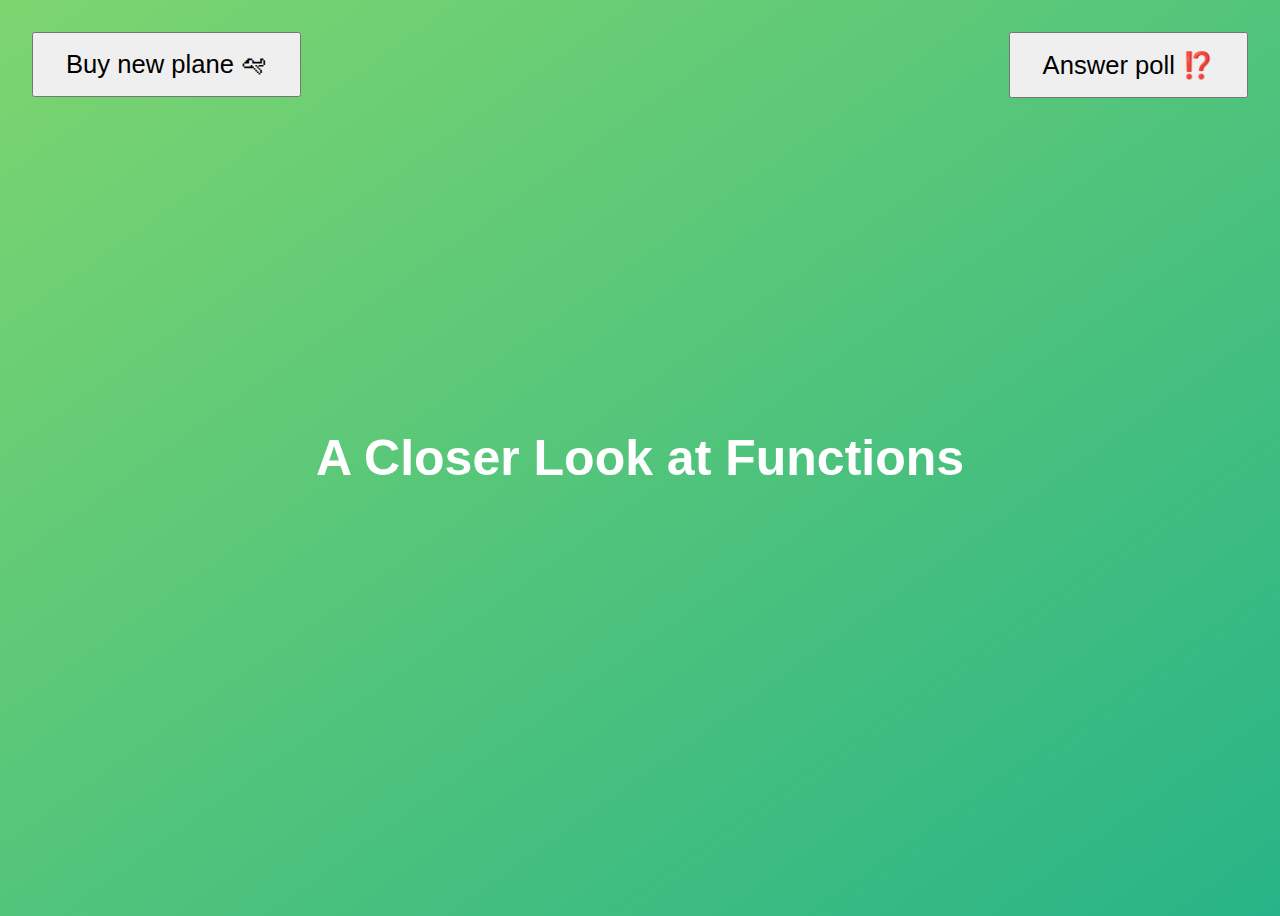
<file: A Closer Look at Functions/index.html>
<!DOCTYPE html>
<html lang="en">
  <head>
    <meta charset="UTF-8" />
    <meta name="viewport" content="width=device-width, initial-scale=1.0" />
    <meta http-equiv="X-UA-Compatible" content="ie=edge" />
    <title>A Closer Look at Functions</title>
    <style>
      body {
        height: 100vh;
        display: flex;
        align-items: center;
        background: linear-gradient(to top left, #28b487, #7dd56f);
      }
      h1 {
        font-family: sans-serif;
        font-size: 50px;
        line-height: 1.3;
        width: 100%;
        padding: 30px;
        text-align: center;
        color: white;
      }
      .buy,
      .poll {
        font-size: 1.6rem;
        padding: 1rem 2rem;
        position: absolute;
        top: 2rem;
      }
      .buy {
        left: 2rem;
      }
      .poll {
        right: 2rem;
      }
    </style>
  </head>
  <body>
    <h1>A Closer Look at Functions</h1>
    <button class="buy">Buy new plane 🛩</button>
    <button class="poll">Answer poll ⁉️</button>
    <script src="script.js"></script>
  </body>
</html>
</file>
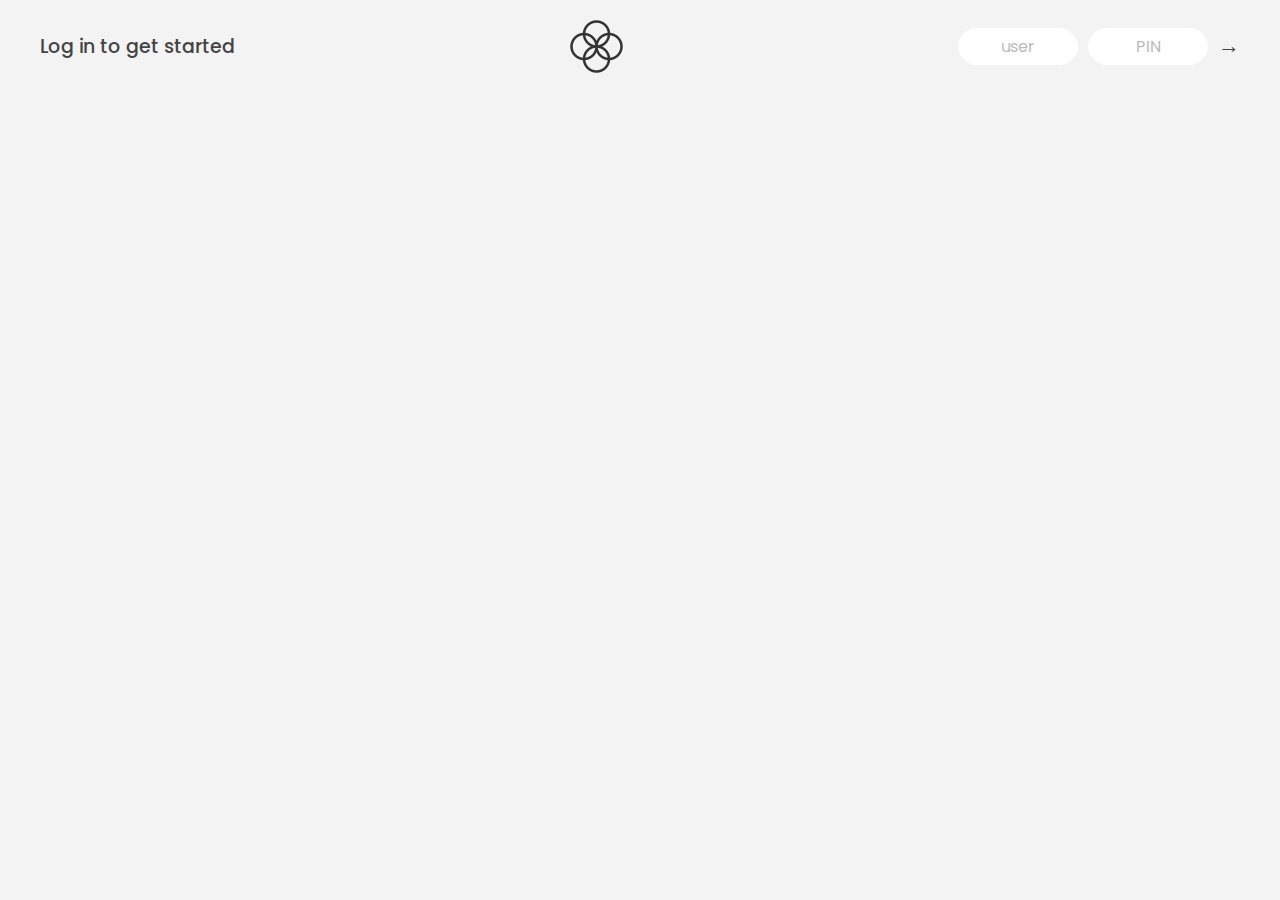
<file: Arrays-Bankist/index.html>
<!DOCTYPE html>
<html lang="en">
  <head>
    <meta charset="UTF-8" />
    <meta name="viewport" content="width=device-width, initial-scale=1.0" />
    <meta http-equiv="X-UA-Compatible" content="ie=edge" />
    <link rel="shortcut icon" type="image/png" href="/icon.png" />

    <link
      href="https://fonts.googleapis.com/css?family=Poppins:400,500,600&display=swap"
      rel="stylesheet"
    />

    <link rel="stylesheet" href="style.css" />
    <title>Bankist</title>
  </head>
  <body>
    <!-- TOP NAVIGATION -->
    <nav>
      <p class="welcome">Log in to get started</p>
      <img src="logo.png" alt="Logo" class="logo" />
      <form class="login">
        <input
          type="text"
          placeholder="user"
          class="login__input login__input--user"
        />
        <!-- In practice, use type="password" -->
        <input
          type="text"
          placeholder="PIN"
          maxlength="4"
          class="login__input login__input--pin"
        />
        <button class="login__btn">&rarr;</button>
        <button class="logout__btn">Logout</button>
      </form>
    </nav>

    <main class="app">
      <!-- BALANCE -->
      <div class="balance">
        <div>
          <p class="balance__label">Current balance</p>
          <p class="balance__date">
            As of <span class="date"></span>
          </p>
        </div>
        <p class="balance__value">0000€</p>
      </div>

      <!-- MOVEMENTS -->
      <div class="movements">
        <div class="movements__row">
          <div class="movements__type movements__type--deposit">2 deposit</div>
          <div class="movements__date">3 days ago</div>
          <div class="movements__value">4 000€</div>
        </div>
        <div class="movements__row">
          <div class="movements__type movements__type--withdrawal">
            1 withdrawal
          </div>
          <div class="movements__date">24/01/2037</div>
          <div class="movements__value">-378€</div>
        </div>
      </div>

      <!-- SUMMARY -->
      <div class="summary">
        <p class="summary__label">In</p>
        <p class="summary__value summary__value--in">0000€</p>
        <p class="summary__label">Out</p>
        <p class="summary__value summary__value--out">0000€</p>
        <p class="summary__label">Interest</p>
        <p class="summary__value summary__value--interest">0000€</p>
        <button class="btn--sort">&downarrow; SORT</button>
      </div>

      <!-- OPERATION: TRANSFERS -->
      <div class="operation operation--transfer">
        <h2>Transfer money</h2>
        <form class="form form--transfer">
          <input type="text" class="form__input form__input--to" />
          <input type="number" class="form__input form__input--amount" />
          <button class="form__btn form__btn--transfer">&rarr;</button>
          <label class="form__label">Transfer to</label>
          <label class="form__label">Amount</label>
        </form>
      </div>

      <!-- OPERATION: LOAN -->
      <div class="operation operation--loan">
        <h2>Request loan</h2>
        <form class="form form--loan">
          <input type="number" class="form__input form__input--loan-amount" />
          <button class="form__btn form__btn--loan">&rarr;</button>
          <label class="form__label form__label--loan">Amount</label>
        </form>
      </div>

      <!-- OPERATION: CLOSE -->
      <div class="operation operation--close">
        <h2>Close account</h2>
        <form class="form form--close">
          <input type="text" class="form__input form__input--user" />
          <input
            type="password"
            maxlength="6"
            class="form__input form__input--pin"
          />
          <button class="form__btn form__btn--close">&rarr;</button>
          <label class="form__label">Confirm user</label>
          <label class="form__label">Confirm PIN</label>
        </form>
      </div>

      <!-- LOGOUT TIMER -->
      <p class="logout-timer">
        You will be logged out in <span class="timer">05:00</span>
      </p>
    </main>

    <!-- <footer>
      &copy; by Jonas Schmedtmann. Don't claim as your own :)
    </footer> -->

    <script src="script.js"></script>
  </body>
</html>
</file>
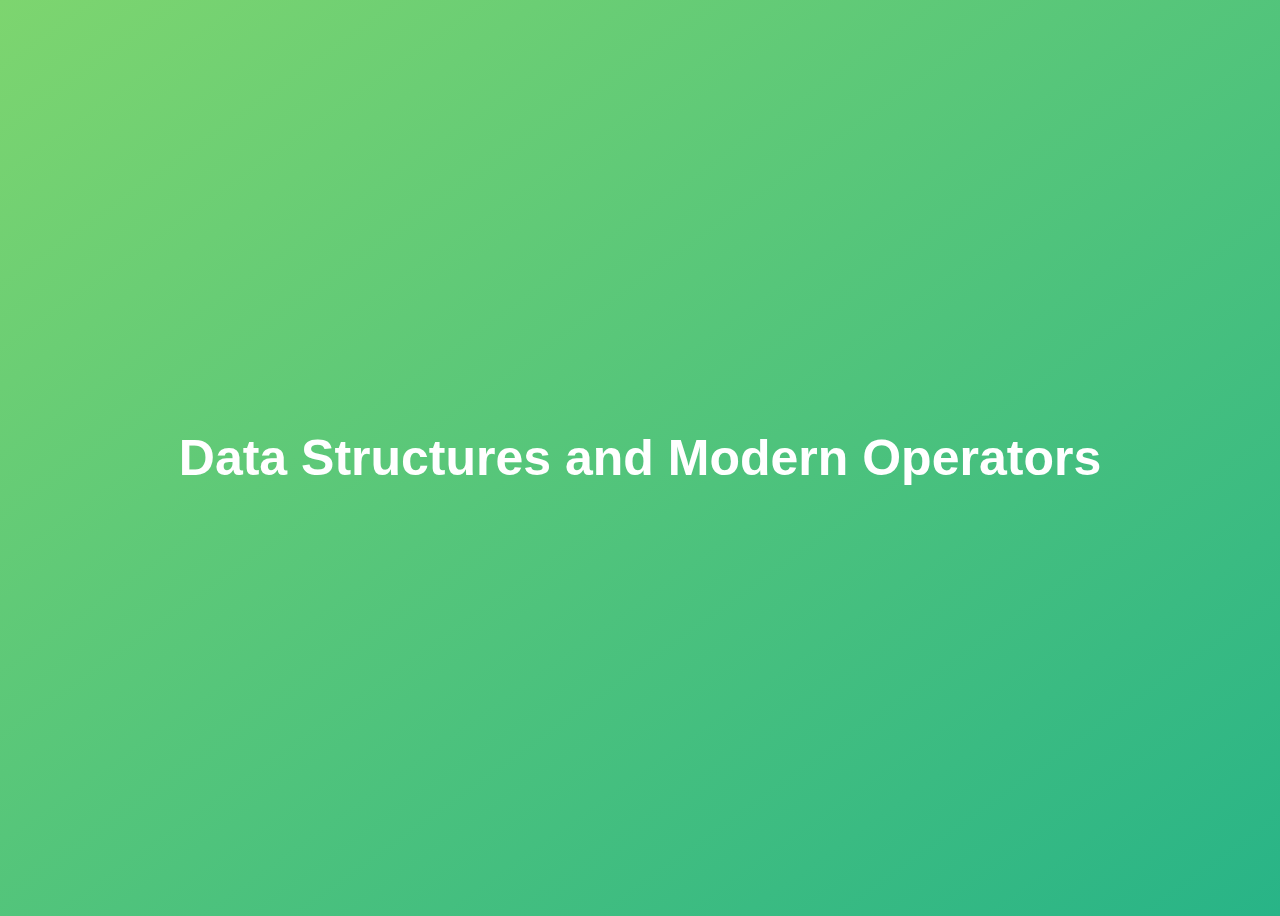
<file: Data Structures, Modern Operators and Strings/index.html>
<!DOCTYPE html>
<html lang="en">
  <head>
    <meta charset="UTF-8" />
    <meta name="viewport" content="width=device-width, initial-scale=1.0" />
    <meta http-equiv="X-UA-Compatible" content="ie=edge" />
    <title>Data Structures and Modern Operators</title>
    <style>
      body {
        height: 100vh;
        display: flex;
        align-items: center;
        background: linear-gradient(to top left, #28b487, #7dd56f);
      }
      h1 {
        font-family: sans-serif;
        font-size: 50px;
        line-height: 1.3;
        width: 100%;
        padding: 30px;
        text-align: center;
        color: white;
      }
      button {
        width: 50px;
        height: 20px;
        margin: 10px;
      }
      textarea {
        width: 300px;
        height: 100px;
      }
    </style>
  </head>
  <body>
    <h1>Data Structures and Modern Operators</h1>
    <script src="script.js"></script>
  </body>
</html>
</file>
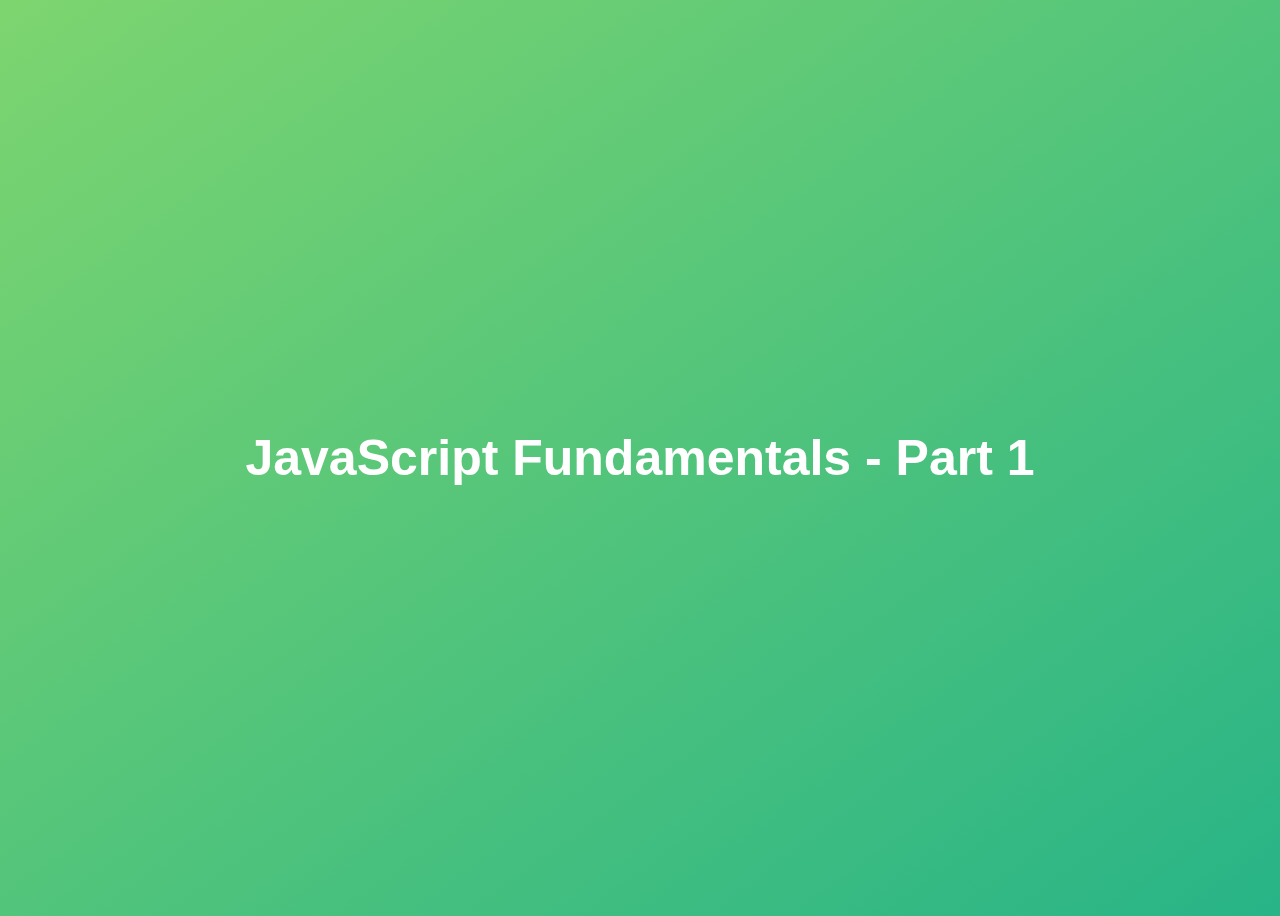
<file: Java Script (part-1)/index.html>
<!DOCTYPE html>
<html lang="en">
  <head>
    <meta charset="UTF-8" />
    <meta name="viewport" content="width=device-width, initial-scale=1.0" />
    <meta http-equiv="X-UA-Compatible" content="ie=edge" />
    <title>JavaScript Fundamentals – Part 1</title>
    <style>
      body {
        height: 100vh;
        display: flex;
        align-items: center;
        background: linear-gradient(to top left, #28b487, #7dd56f);
      }
      h1 {
        font-family: sans-serif;
        font-size: 50px;
        line-height: 1.3;
        width: 100%;
        padding: 30px;
        text-align: center;
        color: white;
      }
    </style>
  </head>
  <body>
    <h1>JavaScript Fundamentals - Part 1</h1>
    <script src="script.js"></script>
  </body>
</html>
</file>
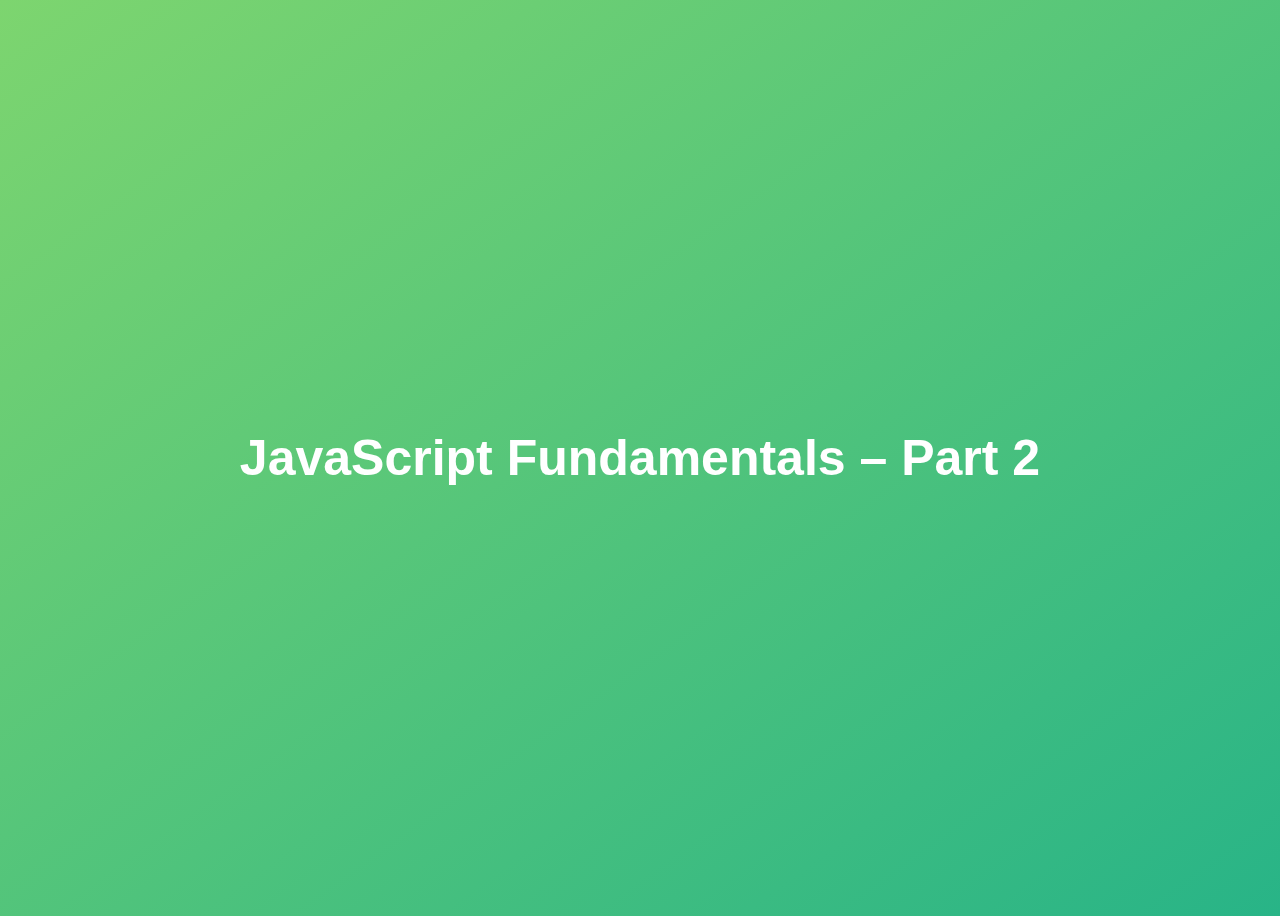
<file: Java Script (part-2)/index.html>
<!DOCTYPE html>
<html lang="en">
  <head>
    <meta charset="UTF-8" />
    <meta name="viewport" content="width=device-width, initial-scale=1.0" />
    <meta http-equiv="X-UA-Compatible" content="ie=edge" />
    <title>JavaScript Fundamentals – Part 2</title>
    <style>
      body {
        height: 100vh;
        display: flex;
        align-items: center;
        background: linear-gradient(to top left, #28b487, #7dd56f);
      }
      h1 {
        font-family: sans-serif;
        font-size: 50px;
        line-height: 1.3;
        width: 100%;
        padding: 30px;
        text-align: center;
        color: white;
      }
    </style>
  </head>
  <body>
    <h1>JavaScript Fundamentals – Part 2</h1>
    <script src="script.js"></script>
  </body>
</html>
</file>
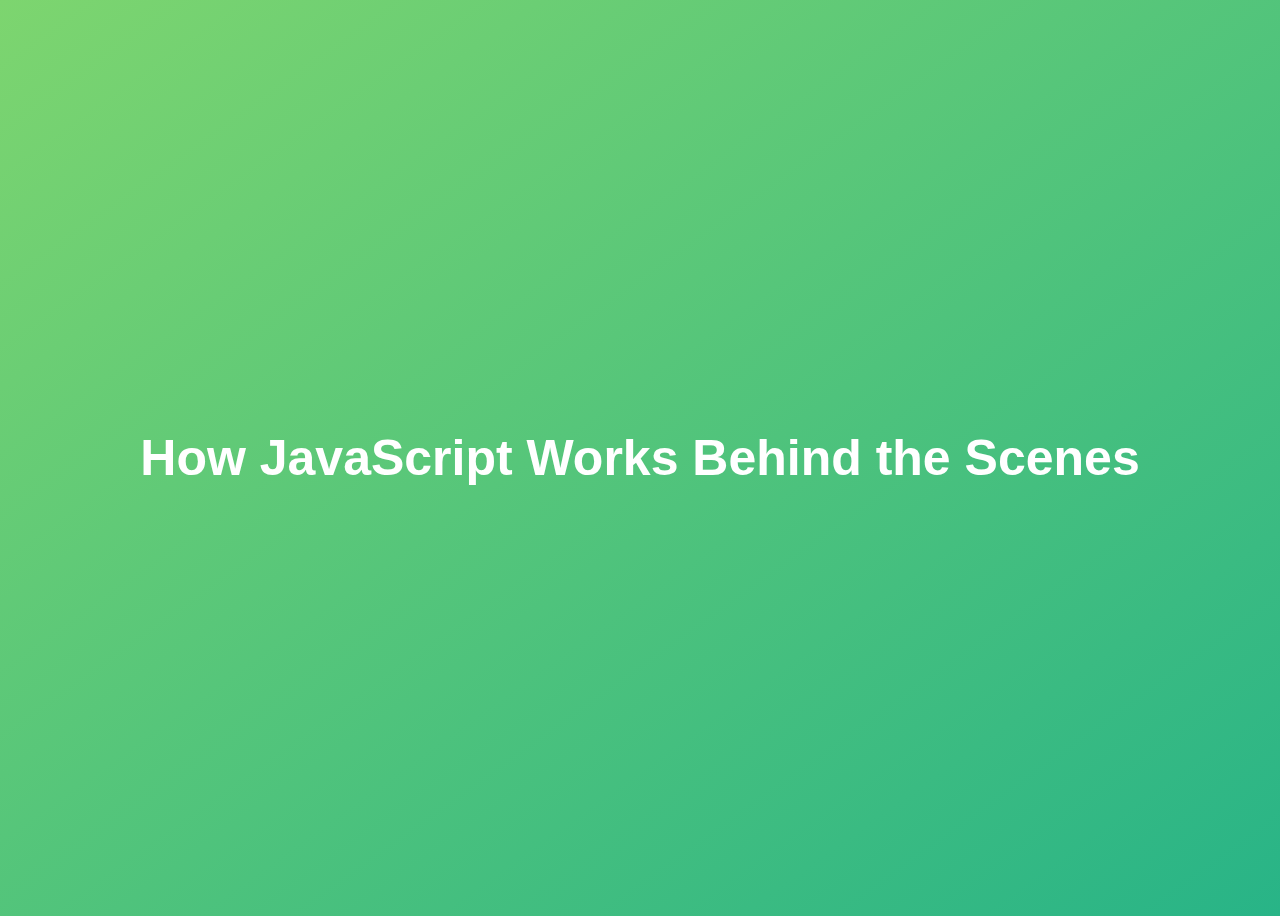
<file: JavaScript Works Behind the Scenes/index.html>
<!DOCTYPE html>
<html lang="en">
  <head>
    <meta charset="UTF-8" />
    <meta name="viewport" content="width=device-width, initial-scale=1.0" />
    <meta http-equiv="X-UA-Compatible" content="ie=edge" />
    <title>How JavaScript Works Behind the Scenes</title>
    <style>
      body {
        height: 100vh;
        display: flex;
        align-items: center;
        background: linear-gradient(to top left, #28b487, #7dd56f);
      }
      h1 {
        font-family: sans-serif;
        font-size: 50px;
        line-height: 1.3;
        width: 100%;
        padding: 30px;
        text-align: center;
        color: white;
      }
    </style>
  </head>
  <body>
    <h1>How JavaScript Works Behind the Scenes</h1>
    <script src="script.js"></script>
  </body>
</html>
</file>
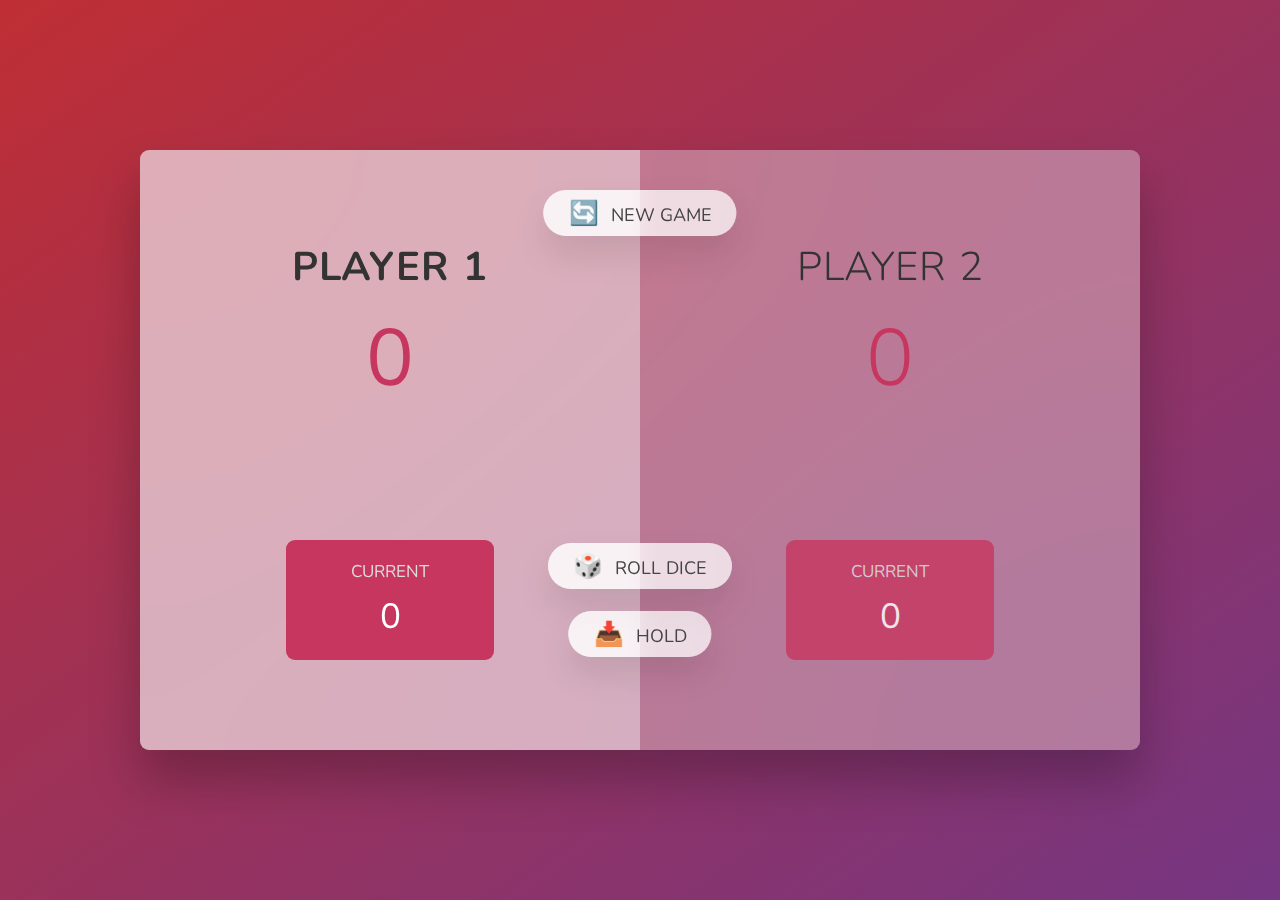
<file: Java Script - DOM and Events Fundamentals/Dice Game/index.html>
<!DOCTYPE html>
<html lang="en">
  <head>
    <meta charset="UTF-8" />
    <meta name="viewport" content="width=device-width, initial-scale=1.0" />
    <meta http-equiv="X-UA-Compatible" content="ie=edge" />
    <link rel="stylesheet" href="style.css" />
    <title>Pig Game</title>
  </head>
  <body>
    <main>
      <section class="player player--0 player--active">
        <h2 class="name" id="name--0">Player 1</h2>
        <p class="score" id="score--0">43</p>
        <div class="current">
          <p class="current-label">Current</p>
          <p class="current-score" id="current--0">0</p>
        </div>
      </section>
      <section class="player player--1">
        <h2 class="name" id="name--1">Player 2</h2>
        <p class="score" id="score--1">24</p>
        <div class="current">
          <p class="current-label">Current</p>
          <p class="current-score" id="current--1">0</p>
        </div>
      </section>

      <img src="dice-5.png" alt="Playing dice" class="dice hidden" />
      <button class="btn btn--new">🔄 New game</button>
      <button class="btn btn--roll">🎲 Roll dice</button>
      <button class="btn btn--hold">📥 Hold</button>
    </main>
    <script src="script.js"></script>
  </body>
</html>
</file>
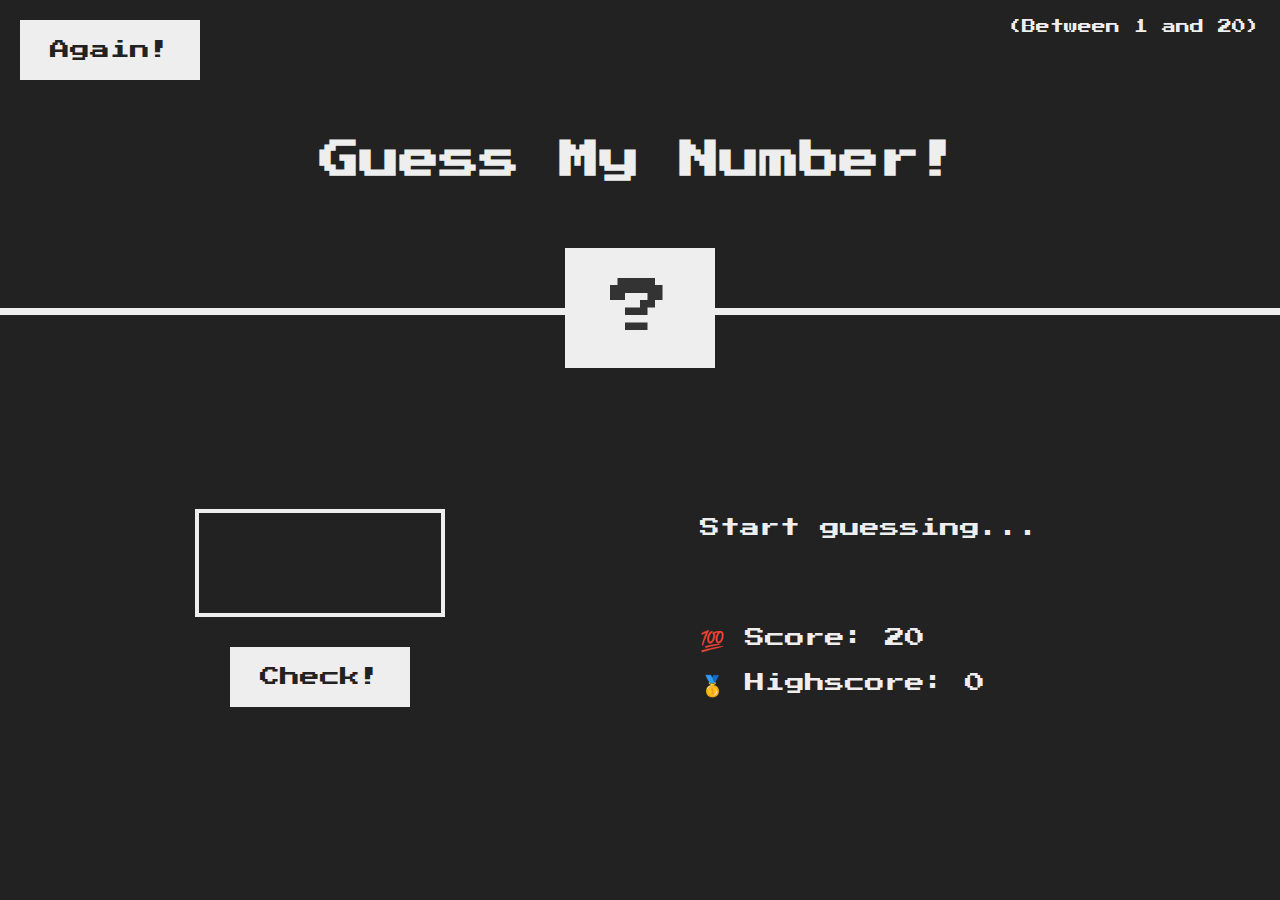
<file: Java Script - DOM and Events Fundamentals/Guess My Number!/index.html>
<!DOCTYPE html>
<html lang="en">
  <head>
    <meta charset="UTF-8" />
    <meta name="viewport" content="width=device-width, initial-scale=1.0" />
    <meta http-equiv="X-UA-Compatible" content="ie=edge" />
    <link rel="stylesheet" href="style.css" />
    <title>Guess My Number!</title>
  </head>
  <body>
    <header>
      <h1>Guess My Number!</h1>
      <p class="between">(Between 1 and 20)</p>
      <button class="btn again">Again!</button>
      <div class="number">?</div>
    </header>
    <main>
      <section class="left">
        <input type="number" class="guess" />
        <button class="btn check">Check!</button>
      </section>
      <section class="right">
        <p class="message">Start guessing...</p>
        <p class="label-score">💯 Score: <span class="score">20</span></p>
        <p class="label-highscore">
          🥇 Highscore: <span class="highscore">0</span>
        </p>
      </section>
    </main>
    <script src="script.js"></script>
  </body>
</html>
</file>
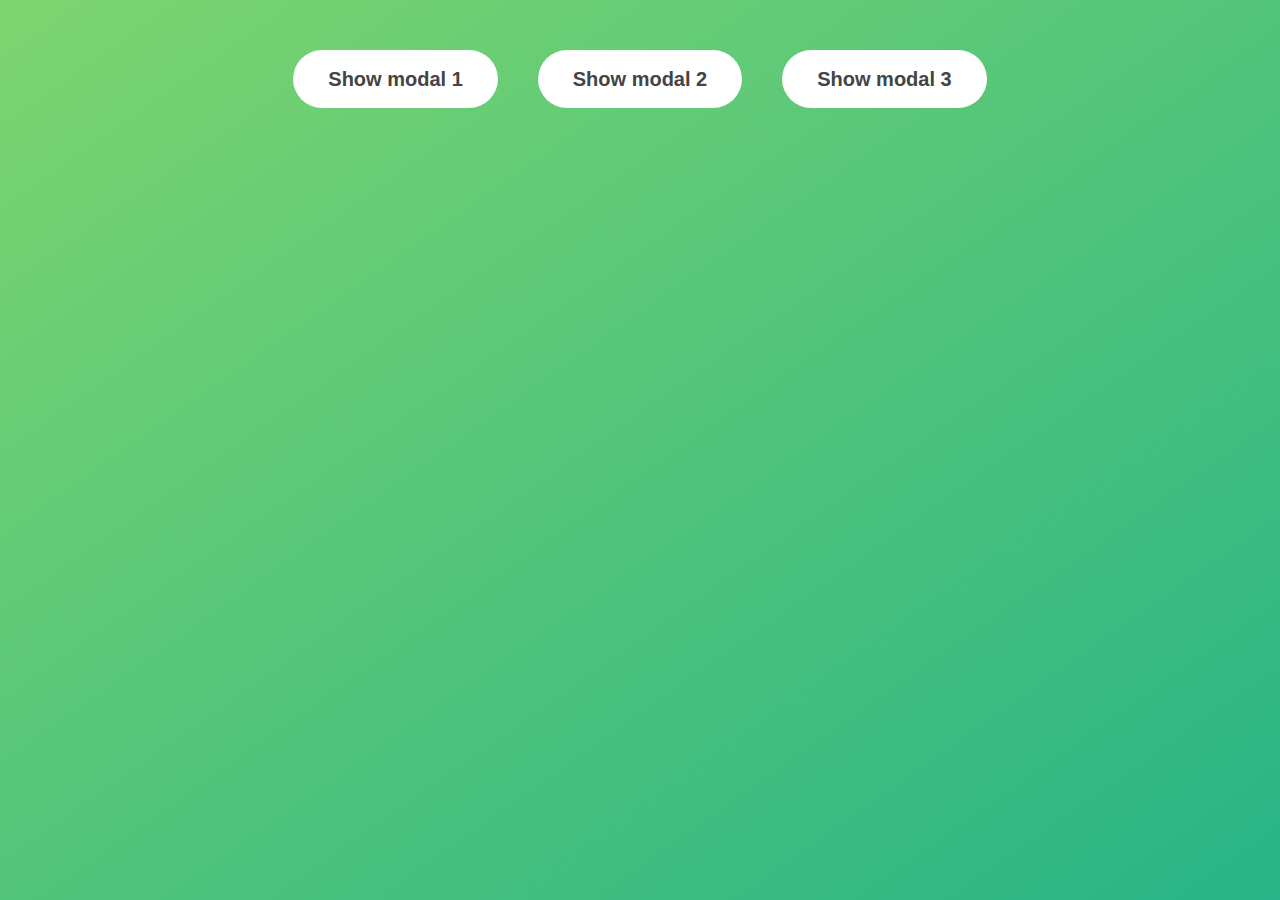
<file: Java Script - DOM and Events Fundamentals/Modal Window/index.html>
<!DOCTYPE html>
<html lang="en">
  <head>
    <meta charset="UTF-8" />
    <meta name="viewport" content="width=device-width, initial-scale=1.0" />
    <meta http-equiv="X-UA-Compatible" content="ie=edge" />
    <link rel="stylesheet" href="style.css" />
    <title>Modal window</title>
  </head>
  <body>
    <button class="show-modal">Show modal 1</button>
    <button class="show-modal">Show modal 2</button>
    <button class="show-modal">Show modal 3</button>

    <div class="modal hidden">
      <button class="close-modal">&times;</button>
      <h1>I'm a modal window 😍</h1>
      <p>
        Lorem ipsum dolor sit amet, consectetur adipisicing elit, sed do eiusmod
        tempor incididunt ut labore et dolore magna aliqua. Ut enim ad minim
        veniam, quis nostrud exercitation ullamco laboris nisi ut aliquip ex ea
        commodo consequat. Duis aute irure dolor in reprehenderit in voluptate
        velit esse cillum dolore eu fugiat nulla pariatur. Excepteur sint
        occaecat cupidatat non proident, sunt in culpa qui officia deserunt
        mollit anim id est laborum.
      </p>
    </div>
    <div class="overlay hidden"></div>

    <script src="script.js"></script>
  </body>
</html>
</file>
<file: Arrays-Bankist/style.css>
/*
 * Use this CSS to learn some intersting techniques,
 * in case you're wondering how I built the UI.
 * Have fun! 😁
 */

* {
  margin: 0;
  padding: 0;
  box-sizing: inherit;
}

html {
  font-size: 62.5%;
  box-sizing: border-box;
}

body {
  font-family: "Poppins", sans-serif;
  color: #444;
  background-color: #f3f3f3;
  height: 100vh;
  padding: 2rem;
}

nav {
  display: flex;
  justify-content: space-between;
  align-items: center;
  padding: 0 2rem;
}

.welcome {
  font-size: 1.9rem;
  font-weight: 500;
}

.logo {
  height: 5.25rem;
}

.login {
  display: flex;
}

.login__input {
  border: none;
  padding: 0.5rem 2rem;
  font-size: 1.6rem;
  font-family: inherit;
  text-align: center;
  width: 12rem;
  border-radius: 10rem;
  margin-right: 1rem;
  color: inherit;
  border: 1px solid #fff;
  transition: all 0.3s;
}

.login__input:focus {
  outline: none;
  border: 1px solid #ccc;
}

.login__input::placeholder {
  color: #bbb;
}

.login__btn {
  border: none;
  background: none;
  font-size: 2.2rem;
  color: inherit;
  cursor: pointer;
  transition: all 0.3s;
}
.logout__btn{
  display: none;
  border: none;
  font-size: 2.2rem;
  background: white;
  padding: 10px;
  border-radius: 20px;
}
.logout__btn:hover{
  background-image: linear-gradient(to top left, #e52a5a, #ff585f);
  color: white;
  cursor: pointer;
}

.login__btn:hover,
.login__btn:focus,
.btn--sort:hover,
.btn--sort:focus {
  outline: none;
  color: #777;
}

/* MAIN */
.app {
  position: relative;
  max-width: 100rem;
  margin: 4rem auto;
  display: grid;
  grid-template-columns: 4fr 3fr;
  grid-template-rows: auto repeat(3, 15rem) auto;
  gap: 2rem;

  /* NOTE This creates the fade in/out anumation */
  opacity: 0;
  transition: all 1s;
}

.balance {
  grid-column: 1 / span 2;
  display: flex;
  align-items: flex-end;
  justify-content: space-between;
  margin-bottom: 2rem;
}

.balance__label {
  font-size: 2.2rem;
  font-weight: 500;
  margin-bottom: -0.2rem;
}

.balance__date {
  font-size: 1.4rem;
  color: #888;
}

.balance__value {
  font-size: 4.5rem;
  font-weight: 400;
}

/* MOVEMENTS */
.movements {
  grid-row: 2 / span 3;
  background-color: #fff;
  border-radius: 1rem;
  overflow: scroll;
}

.movements__row {
  padding: 2.25rem 4rem;
  display: flex;
  align-items: center;
  border-bottom: 1px solid #eee;
}

.movements__type {
  font-size: 1.1rem;
  text-transform: uppercase;
  font-weight: 500;
  color: #fff;
  padding: 0.1rem 1rem;
  border-radius: 10rem;
  margin-right: 2rem;
}

.movements__date {
  font-size: 1.1rem;
  text-transform: uppercase;
  font-weight: 500;
  color: #666;
}

.movements__type--deposit {
  background-image: linear-gradient(to top left, #39b385, #9be15d);
}

.movements__type--withdrawal {
  background-image: linear-gradient(to top left, #e52a5a, #ff585f);
}

.movements__value {
  font-size: 1.7rem;
  margin-left: auto;
}

/* SUMMARY */
.summary {
  grid-row: 5 / 6;
  display: flex;
  align-items: baseline;
  padding: 0 0.3rem;
  margin-top: 1rem;
}

.summary__label {
  font-size: 1.2rem;
  font-weight: 500;
  text-transform: uppercase;
  margin-right: 0.8rem;
}

.summary__value {
  font-size: 2.2rem;
  margin-right: 2.5rem;
}

.summary__value--in,
.summary__value--interest {
  color: #66c873;
}

.summary__value--out {
  color: #f5465d;
}

.btn--sort {
  margin-left: auto;
  border: none;
  background: none;
  font-size: 1.3rem;
  font-weight: 500;
  cursor: pointer;
}

/* OPERATIONS */
.operation {
  border-radius: 1rem;
  padding: 3rem 4rem;
  color: #333;
}

.operation--transfer {
  background-image: linear-gradient(to top left, #ffb003, #ffcb03);
}

.operation--loan {
  background-image: linear-gradient(to top left, #39b385, #9be15d);
}

.operation--close {
  background-image: linear-gradient(to top left, #e52a5a, #ff585f);
}

h2 {
  margin-bottom: 1.5rem;
  font-size: 1.7rem;
  font-weight: 600;
  color: #333;
}

.form {
  display: grid;
  grid-template-columns: 2.5fr 2.5fr 1fr;
  grid-template-rows: auto auto;
  gap: 0.4rem 1rem;
}

/* Exceptions for interst */
.form.form--loan {
  grid-template-columns: 2.5fr 1fr 2.5fr;
}

.form__label--loan {
  grid-row: 2;
}

/* End exceptions */

.form__input {
  width: 100%;
  border: none;
  background-color: rgba(255, 255, 255, 0.4);
  font-family: inherit;
  font-size: 1.5rem;
  text-align: center;
  color: #333;
  padding: 0.3rem 1rem;
  border-radius: 0.7rem;
  transition: all 0.3s;
}

.form__input:focus {
  outline: none;
  background-color: rgba(255, 255, 255, 0.6);
}

.form__label {
  font-size: 1.3rem;
  text-align: center;
}

.form__btn {
  border: none;
  border-radius: 0.7rem;
  font-size: 1.8rem;
  background-color: #fff;
  cursor: pointer;
  transition: all 0.3s;
}

.form__btn:focus {
  outline: none;
  background-color: rgba(255, 255, 255, 0.8);
}

.logout-timer {
  padding: 0 0.3rem;
  margin-top: 1.9rem;
  text-align: right;
  font-size: 1.25rem;
}

.timer {
  font-weight: 600;
}
</file>
<file: Java Script - DOM and Events Fundamentals/Dice Game/style.css>
@import url('https://fonts.googleapis.com/css2?family=Nunito&display=swap');

* {
  margin: 0;
  padding: 0;
  box-sizing: inherit;
}

html {
  font-size: 62.5%;
  box-sizing: border-box;
}

.hidden{
  display: none;
}
body {
  font-family: 'Nunito', sans-serif;
  font-weight: 400;
  height: 100vh;
  color: #333;
  background-image: linear-gradient(to top left, #753682 0%, #bf2e34 100%);
  display: flex;
  align-items: center;
  justify-content: center;
}

/* LAYOUT */
main {
  position: relative;
  width: 100rem;
  height: 60rem;
  background-color: rgba(255, 255, 255, 0.35);
  backdrop-filter: blur(200px);
  filter: blur();
  box-shadow: 0 3rem 5rem rgba(0, 0, 0, 0.25);
  border-radius: 9px;
  overflow: hidden;
  display: flex;
}

.player {
  flex: 50%;
  padding: 9rem;
  display: flex;
  flex-direction: column;
  align-items: center;
  transition: all 0.75s;
}

/* ELEMENTS */
.name {
  position: relative;
  font-size: 4rem;
  text-transform: uppercase;
  letter-spacing: 1px;
  word-spacing: 2px;
  font-weight: 300;
  margin-bottom: 1rem;
}

.score {
  font-size: 8rem;
  font-weight: 300;
  color: #c7365f;
  margin-bottom: auto;
}

.player--active {
  background-color: rgba(255, 255, 255, 0.4);
}
.player--active .name {
  font-weight: 700;
}
.player--active .score {
  font-weight: 400;
}

.player--active .current {
  opacity: 1;
}

.current {
  background-color: #c7365f;
  opacity: 0.8;
  border-radius: 9px;
  color: #fff;
  width: 65%;
  padding: 2rem;
  text-align: center;
  transition: all 0.75s;
}

.current-label {
  text-transform: uppercase;
  margin-bottom: 1rem;
  font-size: 1.7rem;
  color: #ddd;
}

.current-score {
  font-size: 3.5rem;
}

/* ABSOLUTE POSITIONED ELEMENTS */
.btn {
  position: absolute;
  left: 50%;
  transform: translateX(-50%);
  color: #444;
  background: none;
  border: none;
  font-family: inherit;
  font-size: 1.8rem;
  text-transform: uppercase;
  cursor: pointer;
  font-weight: 400;
  transition: all 0.2s;

  background-color: white;
  background-color: rgba(255, 255, 255, 0.6);
  backdrop-filter: blur(10px);

  padding: 0.7rem 2.5rem;
  border-radius: 50rem;
  box-shadow: 0 1.75rem 3.5rem rgba(0, 0, 0, 0.1);
}

.btn::first-letter {
  font-size: 2.4rem;
  display: inline-block;
  margin-right: 0.7rem;
}

.btn--new {
  top: 4rem;
}
.btn--roll {
  top: 39.3rem;
}
.btn--hold {
  top: 46.1rem;
}

.btn:active {
  transform: translate(-50%, 3px);
  box-shadow: 0 1rem 2rem rgba(0, 0, 0, 0.15);
}

.btn:focus {
  outline: none;
}

.dice {
  position: absolute;
  left: 50%;
  top: 16.5rem;
  transform: translateX(-50%);
  height: 10rem;
  box-shadow: 0 2rem 5rem rgba(0, 0, 0, 0.2);
}

.player--winner {
  background-color: #2f2f2f;
}

.player--winner .name {
  font-weight: 700;
  color: #c7365f;
}
</file>
<file: Java Script - DOM and Events Fundamentals/Guess My Number!/style.css>
@import url('https://fonts.googleapis.com/css?family=Press+Start+2P&display=swap');

* {
  margin: 0;
  padding: 0;
  box-sizing: inherit;
}

html {
  font-size: 62.5%;
  box-sizing: border-box;
}

body {
  font-family: 'Press Start 2P', sans-serif;
  color: #eee;
  background-color: #222;
  /* background-color: #60b347; */
}

/* LAYOUT */
header {
  position: relative;
  height: 35vh;
  border-bottom: 7px solid #eee;
}

main {
  height: 65vh;
  color: #eee;
  display: flex;
  align-items: center;
  justify-content: space-around;
}

.left {
  width: 52rem;
  display: flex;
  flex-direction: column;
  align-items: center;
}

.right {
  width: 52rem;
  font-size: 2rem;
}

/* ELEMENTS STYLE */
h1 {
  font-size: 4rem;
  text-align: center;
  position: absolute;
  width: 100%;
  top: 52%;
  left: 50%;
  transform: translate(-50%, -50%);
}

.number {
  background: #eee;
  color: #333;
  font-size: 6rem;
  width: 15rem;
  padding: 3rem 0rem;
  text-align: center;
  position: absolute;
  bottom: 0;
  left: 50%;
  transform: translate(-50%, 50%);
}

.between {
  font-size: 1.4rem;
  position: absolute;
  top: 2rem;
  right: 2rem;
}

.again {
  position: absolute;
  top: 2rem;
  left: 2rem;
}

.guess {
  background: none;
  border: 4px solid #eee;
  font-family: inherit;
  color: inherit;
  font-size: 5rem;
  padding: 2.5rem;
  width: 25rem;
  text-align: center;
  display: block;
  margin-bottom: 3rem;
}

.btn {
  border: none;
  background-color: #eee;
  color: #222;
  font-size: 2rem;
  font-family: inherit;
  padding: 2rem 3rem;
  cursor: pointer;
}

.btn:hover {
  background-color: #ccc;
}

.message {
  margin-bottom: 8rem;
  height: 3rem;
}

.label-score {
  margin-bottom: 2rem;
}
</file>
<file: Java Script - DOM and Events Fundamentals/Modal Window/style.css>
* {
  margin: 0;
  padding: 0;
  box-sizing: inherit;
}

html {
  font-size: 62.5%;
  box-sizing: border-box;
}

body {
  font-family: sans-serif;
  color: #333;
  line-height: 1.5;
  height: 100vh;
  position: relative;
  display: flex;
  align-items: flex-start;
  justify-content: center;
  background: linear-gradient(to top left, #28b487, #7dd56f);
}

.show-modal {
  font-size: 2rem;
  font-weight: 600;
  padding: 1.75rem 3.5rem;
  margin: 5rem 2rem;
  border: none;
  background-color: #fff;
  color: #444;
  border-radius: 10rem;
  cursor: pointer;
}

.close-modal {
  position: absolute;
  top: 1.2rem;
  right: 2rem;
  font-size: 5rem;
  color: #333;
  cursor: pointer;
  border: none;
  background: none;
}

h1 {
  font-size: 2.5rem;
  margin-bottom: 2rem;
}

p {
  font-size: 1.8rem;
}

/* -------------------------- */
/* CLASSES TO MAKE MODAL WORK */
.hidden {
  display: none;
}

.modal {
  position: absolute;
  top: 50%;
  left: 50%;
  transform: translate(-50%, -50%);
  width: 70%;

  background-color: white;
  padding: 6rem;
  border-radius: 5px;
  box-shadow: 0 3rem 5rem rgba(0, 0, 0, 0.3);
  z-index: 10;
}

.overlay {
  position: absolute;
  top: 0;
  left: 0;
  width: 100%;
  height: 100%;
  background-color: rgba(0, 0, 0, 0.6);
  backdrop-filter: blur(4px);
  z-index: 5;
}
</file>
